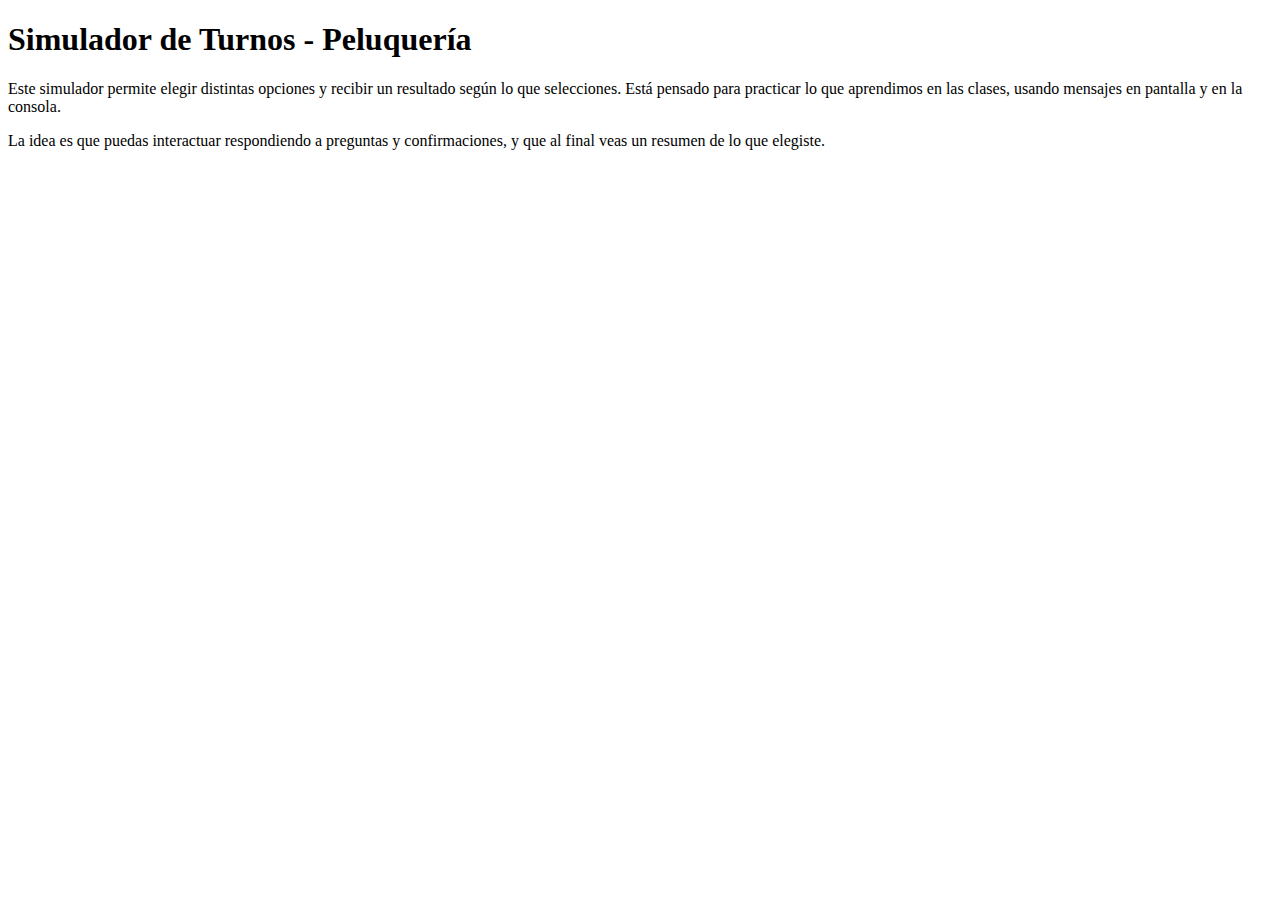
<file: PrimeraEntrega/index.html>
<!DOCTYPE html>
<html lang="es">
<head>
    <meta charset="UTF-8">
    <meta name="viewport" content="width=device-width, initial-scale=1.0">
    <title>Simulador de Turnos Peluquería</title>
</head>
<body>
    <h1>Simulador de Turnos - Peluquería</h1>
    <p>
    Este simulador permite elegir distintas opciones y recibir un resultado según lo que selecciones. 
    Está pensado para practicar lo que aprendimos en las clases, usando mensajes en pantalla y en la consola.
</p>
<p>
    La idea es que puedas interactuar respondiendo a preguntas y confirmaciones, y que al final veas un resumen 
    de lo que elegiste.

    <!-- Archivo JS -->
    <script src="script.js"></script>
</body>
</html>
</file>
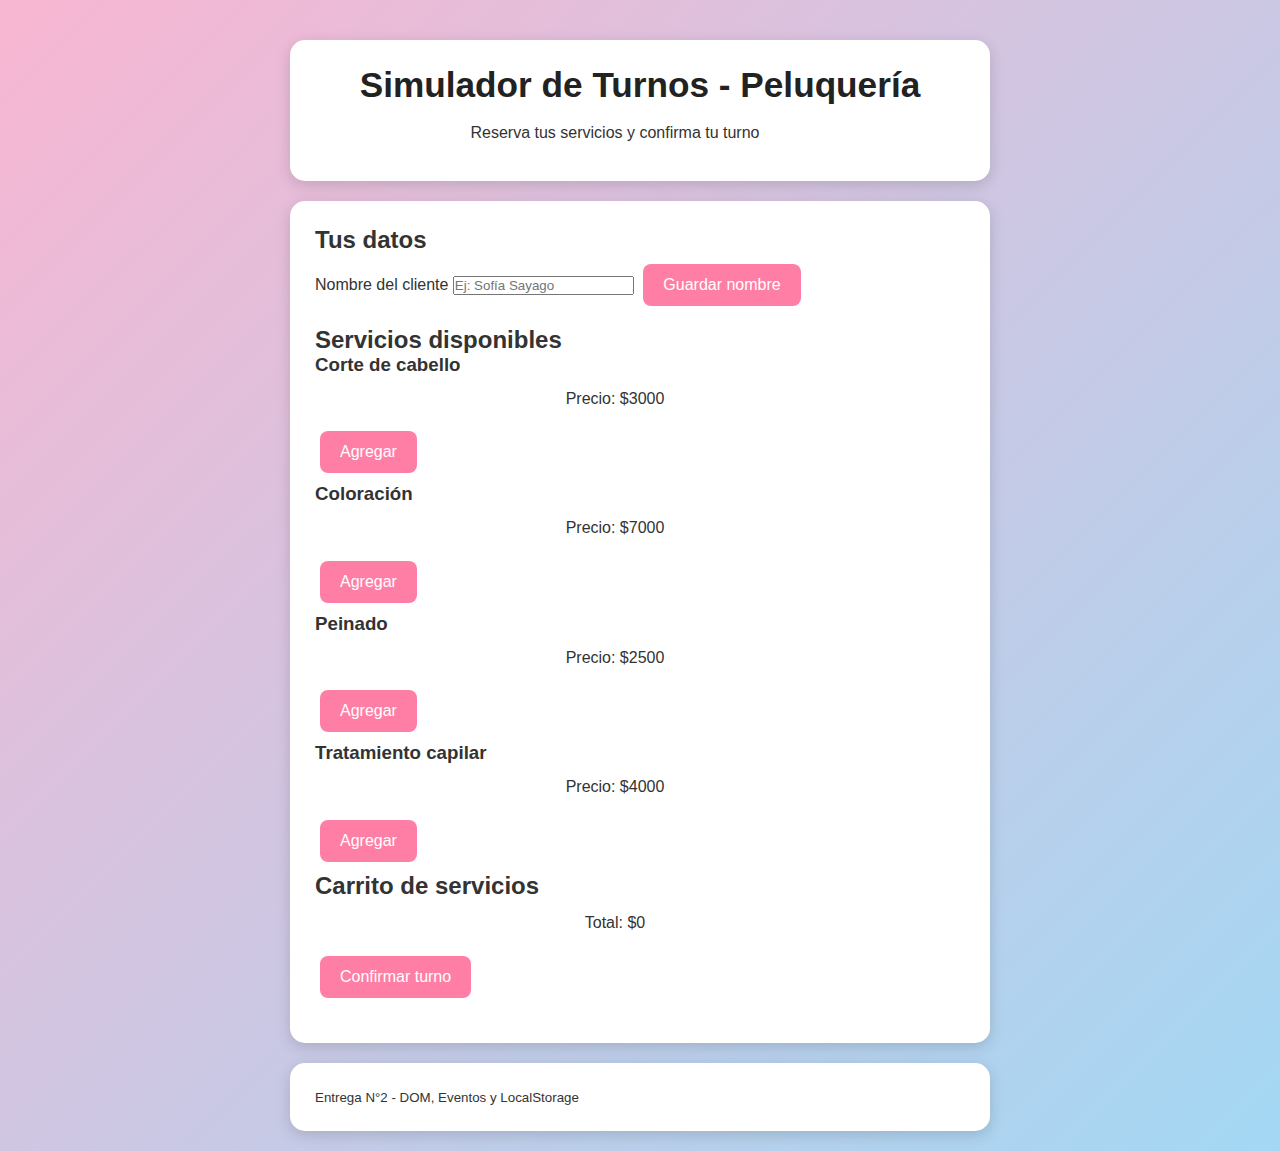
<file: SegundaEntrega/index.html>
<!DOCTYPE html>
<html lang="es">
<head>
  <meta charset="UTF-8" />
  <meta name="viewport" content="width=device-width, initial-scale=1.0"/>
  <title>Simulador de Turnos - Peluquería</title>
  <link rel="stylesheet" href="./css/style.css">
</head>
<body>
  <header class="container">
    <h1>Simulador de Turnos - Peluquería</h1>
    <p>Reserva tus servicios y confirma tu turno</p>
  </header>

  <main class="container">
    <!-- Formulario cliente -->
    <section class="card">
      <h2>Tus datos</h2>
      <form id="form-cliente">
        <label for="nombre">Nombre del cliente</label>
        <input id="nombre" type="text" required placeholder="Ej: Sofía Sayago">
        <button type="submit">Guardar nombre</button>
      </form>
      <p id="saludo"></p>
    </section>

    <!-- Servicios -->
    <section class="card">
      <h2>Servicios disponibles</h2>
      <div id="lista-servicios" class="grid"></div>
    </section>

    <!-- Carrito -->
    <section class="card">
      <h2>Carrito de servicios</h2>
      <ul id="carrito" class="list"></ul>
      <p>Total: $<span id="total">0</span></p>
      <button id="confirmar">Confirmar turno</button>
      <p id="estado"></p>
    </section>
  </main>

  <footer class="container footer">
    <small>Entrega N°2 - DOM, Eventos y LocalStorage</small>
  </footer>

  <script type="module" src="./js/app.js"></script>
</body>
</html>
</file>
<file: SegundaEntrega/css/style.css>
.servicio {
    display: flex;
    justify-content: space-between;
    align-items: center;
    background: #f9f9f9;
    padding: 10px;
    margin: 8px 0;
    border-radius: 8px;
}

/* Reset */
* {
    margin: 0;
    padding: 0;
    box-sizing: border-box;
    font-family: 'Segoe UI', Tahoma, Geneva, Verdana, sans-serif;
}

/* Estilos */
body {
    background: linear-gradient(135deg, #f8b6d2, #a3d8f4);
    color: #333;
    min-height: 100vh;
    display: flex;
    flex-direction: column;
    align-items: center;
    justify-content: flex-start;
    padding: 20px;
}

/* Título */
h1 {
    margin-bottom: 15px;
    font-size: 2.2rem;
    color: #222;
    text-align: center;
}

/* Párrafos */
p {
    max-width: 600px;
    margin: 10px 0;
    text-align: center;
    line-height: 1.6;
}

/* Contenedor principal */
.container {
    background: #fff;
    padding: 25px;
    border-radius: 15px;
    box-shadow: 0px 4px 15px rgba(0,0,0,0.15);
    width: 90%;
    max-width: 700px;
    margin-top: 20px;
}

/* Botones */
button {
    background: #ff7ea5;
    color: white;
    border: none;
    padding: 12px 20px;
    margin: 10px 5px;
    border-radius: 8px;
    cursor: pointer;
    transition: all 0.3s ease;
    font-size: 1rem;
}

button:hover {
    background: #ff5180;
    transform: scale(1.05);
}

/* Responsivo */
@media (max-width: 600px) {
    h1 {
        font-size: 1.6rem;
    }
    .container {
        padding: 15px;
    }
    button {
        width: 100%;
    }
}
</file>
